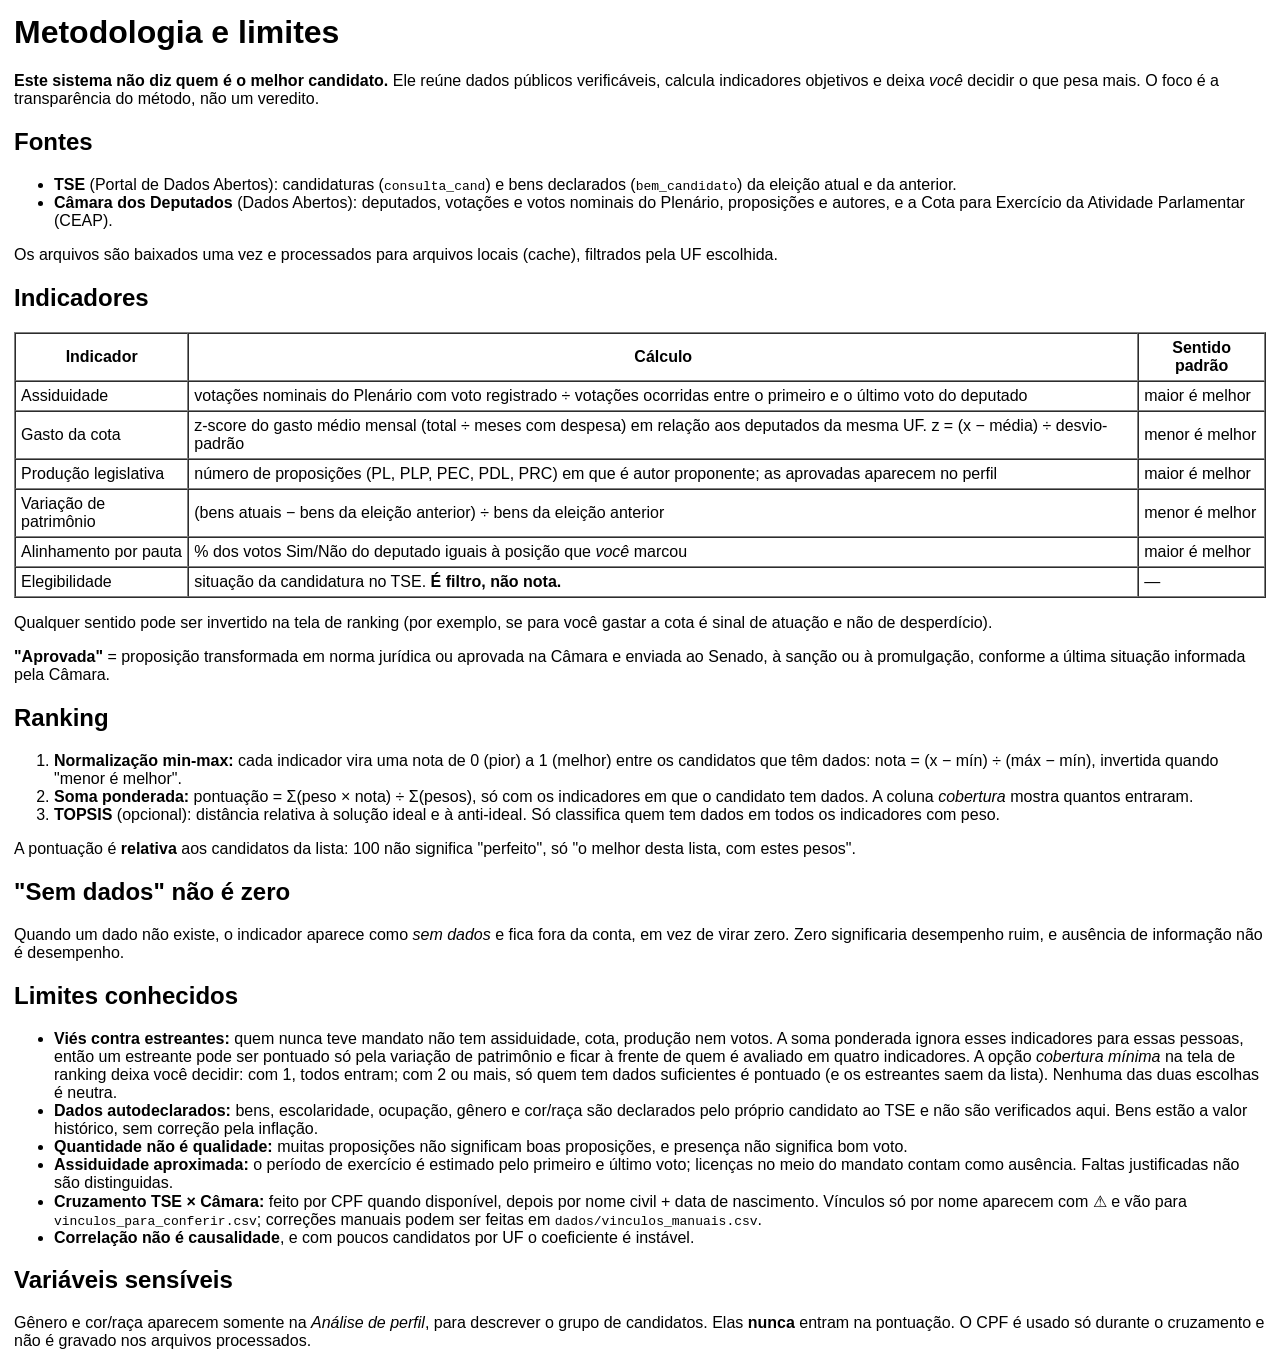
<file: src/main/resources/metodologia.html>
<html>
<body style="font-family: sans-serif; margin: 14px;">
<h1>Metodologia e limites</h1>

<p><b>Este sistema não diz quem é o melhor candidato.</b> Ele reúne dados públicos verificáveis, calcula
indicadores objetivos e deixa <i>você</i> decidir o que pesa mais. O foco é a transparência do método,
não um veredito.</p>

<h2>Fontes</h2>
<ul>
  <li><b>TSE</b> (Portal de Dados Abertos): candidaturas (<code>consulta_cand</code>) e bens declarados
      (<code>bem_candidato</code>) da eleição atual e da anterior.</li>
  <li><b>Câmara dos Deputados</b> (Dados Abertos): deputados, votações e votos nominais do Plenário,
      proposições e autores, e a Cota para Exercício da Atividade Parlamentar (CEAP).</li>
</ul>
<p>Os arquivos são baixados uma vez e processados para arquivos locais (cache), filtrados pela UF escolhida.</p>

<h2>Indicadores</h2>
<table border="1" cellpadding="5" cellspacing="0">
<tr><th>Indicador</th><th>Cálculo</th><th>Sentido padrão</th></tr>
<tr><td>Assiduidade</td><td>votações nominais do Plenário com voto registrado ÷ votações ocorridas entre o
  primeiro e o último voto do deputado</td><td>maior é melhor</td></tr>
<tr><td>Gasto da cota</td><td>z-score do gasto médio mensal (total ÷ meses com despesa) em relação aos
  deputados da mesma UF. z = (x − média) ÷ desvio-padrão</td><td>menor é melhor</td></tr>
<tr><td>Produção legislativa</td><td>número de proposições (PL, PLP, PEC, PDL, PRC) em que é autor proponente;
  as aprovadas aparecem no perfil</td><td>maior é melhor</td></tr>
<tr><td>Variação de patrimônio</td><td>(bens atuais − bens da eleição anterior) ÷ bens da eleição anterior</td>
  <td>menor é melhor</td></tr>
<tr><td>Alinhamento por pauta</td><td>% dos votos Sim/Não do deputado iguais à posição que <i>você</i> marcou</td>
  <td>maior é melhor</td></tr>
<tr><td>Elegibilidade</td><td>situação da candidatura no TSE. <b>É filtro, não nota.</b></td><td>—</td></tr>
</table>
<p>Qualquer sentido pode ser invertido na tela de ranking (por exemplo, se para você gastar a cota
é sinal de atuação e não de desperdício).</p>
<p><b>"Aprovada"</b> = proposição transformada em norma jurídica ou aprovada na Câmara e enviada ao Senado,
à sanção ou à promulgação, conforme a última situação informada pela Câmara.</p>

<h2>Ranking</h2>
<ol>
  <li><b>Normalização min-max:</b> cada indicador vira uma nota de 0 (pior) a 1 (melhor) entre os candidatos que
      têm dados: nota = (x − mín) ÷ (máx − mín), invertida quando "menor é melhor".</li>
  <li><b>Soma ponderada:</b> pontuação = Σ(peso × nota) ÷ Σ(pesos), só com os indicadores em que o candidato
      tem dados. A coluna <i>cobertura</i> mostra quantos entraram.</li>
  <li><b>TOPSIS</b> (opcional): distância relativa à solução ideal e à anti-ideal. Só classifica quem tem
      dados em todos os indicadores com peso.</li>
</ol>
<p>A pontuação é <b>relativa</b> aos candidatos da lista: 100 não significa "perfeito", só "o melhor desta
lista, com estes pesos".</p>

<h2>"Sem dados" não é zero</h2>
<p>Quando um dado não existe, o indicador aparece como <i>sem dados</i> e fica fora da conta, em vez de virar
zero. Zero significaria desempenho ruim, e ausência de informação não é desempenho.</p>

<h2>Limites conhecidos</h2>
<ul>
  <li><b>Viés contra estreantes:</b> quem nunca teve mandato não tem assiduidade, cota, produção nem votos.
      A soma ponderada ignora esses indicadores para essas pessoas, então um estreante pode ser pontuado só
      pela variação de patrimônio e ficar à frente de quem é avaliado em quatro indicadores. A opção
      <i>cobertura mínima</i> na tela de ranking deixa você decidir: com 1, todos entram; com 2 ou mais, só
      quem tem dados suficientes é pontuado (e os estreantes saem da lista). Nenhuma das duas escolhas é neutra.</li>
  <li><b>Dados autodeclarados:</b> bens, escolaridade, ocupação, gênero e cor/raça são declarados pelo próprio
      candidato ao TSE e não são verificados aqui. Bens estão a valor histórico, sem correção pela inflação.</li>
  <li><b>Quantidade não é qualidade:</b> muitas proposições não significam boas proposições, e presença não
      significa bom voto.</li>
  <li><b>Assiduidade aproximada:</b> o período de exercício é estimado pelo primeiro e último voto; licenças no
      meio do mandato contam como ausência. Faltas justificadas não são distinguidas.</li>
  <li><b>Cruzamento TSE × Câmara:</b> feito por CPF quando disponível, depois por nome civil + data de
      nascimento. Vínculos só por nome aparecem com ⚠ e vão para <code>vinculos_para_conferir.csv</code>;
      correções manuais podem ser feitas em <code>dados/vinculos_manuais.csv</code>.</li>
  <li><b>Correlação não é causalidade</b>, e com poucos candidatos por UF o coeficiente é instável.</li>
</ul>

<h2>Variáveis sensíveis</h2>
<p>Gênero e cor/raça aparecem somente na <i>Análise de perfil</i>, para descrever o grupo de candidatos.
Elas <b>nunca</b> entram na pontuação. O CPF é usado só durante o cruzamento e não é gravado nos arquivos
processados.</p>
</body>
</html>
</file>
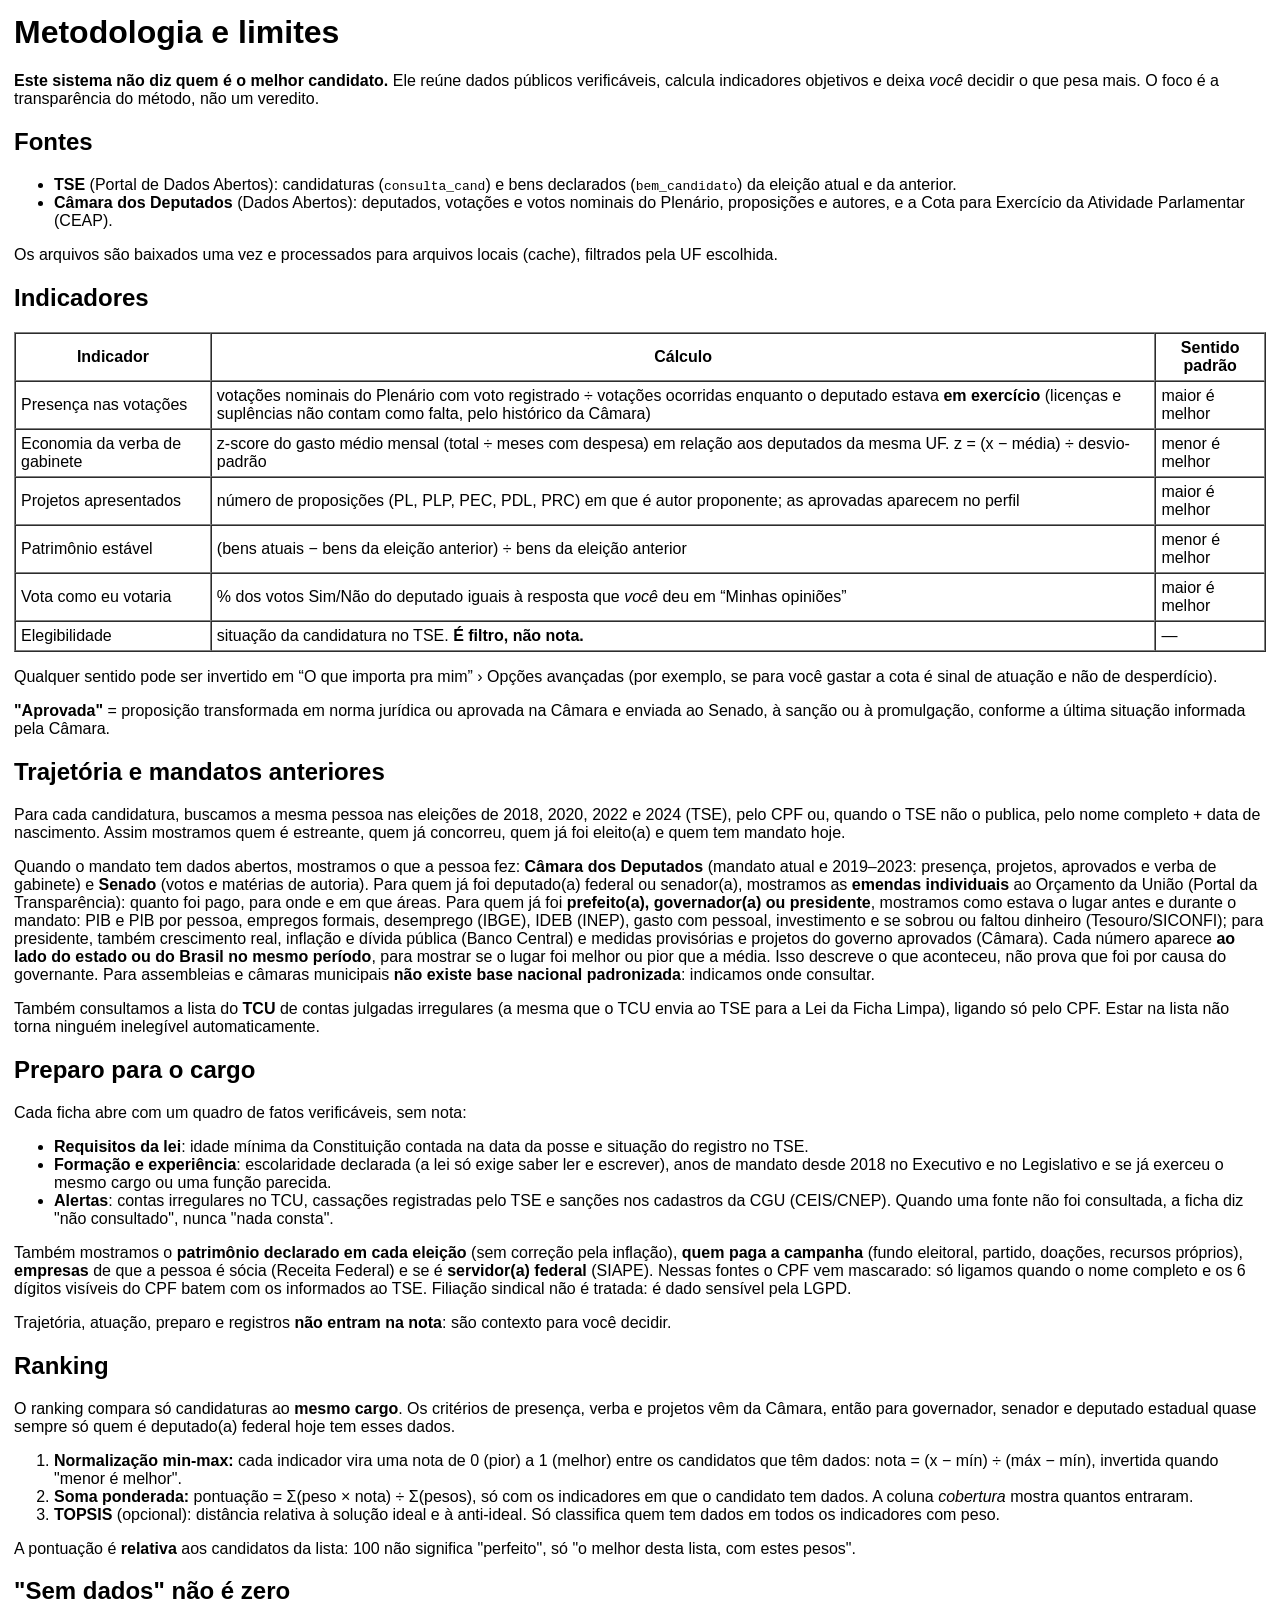
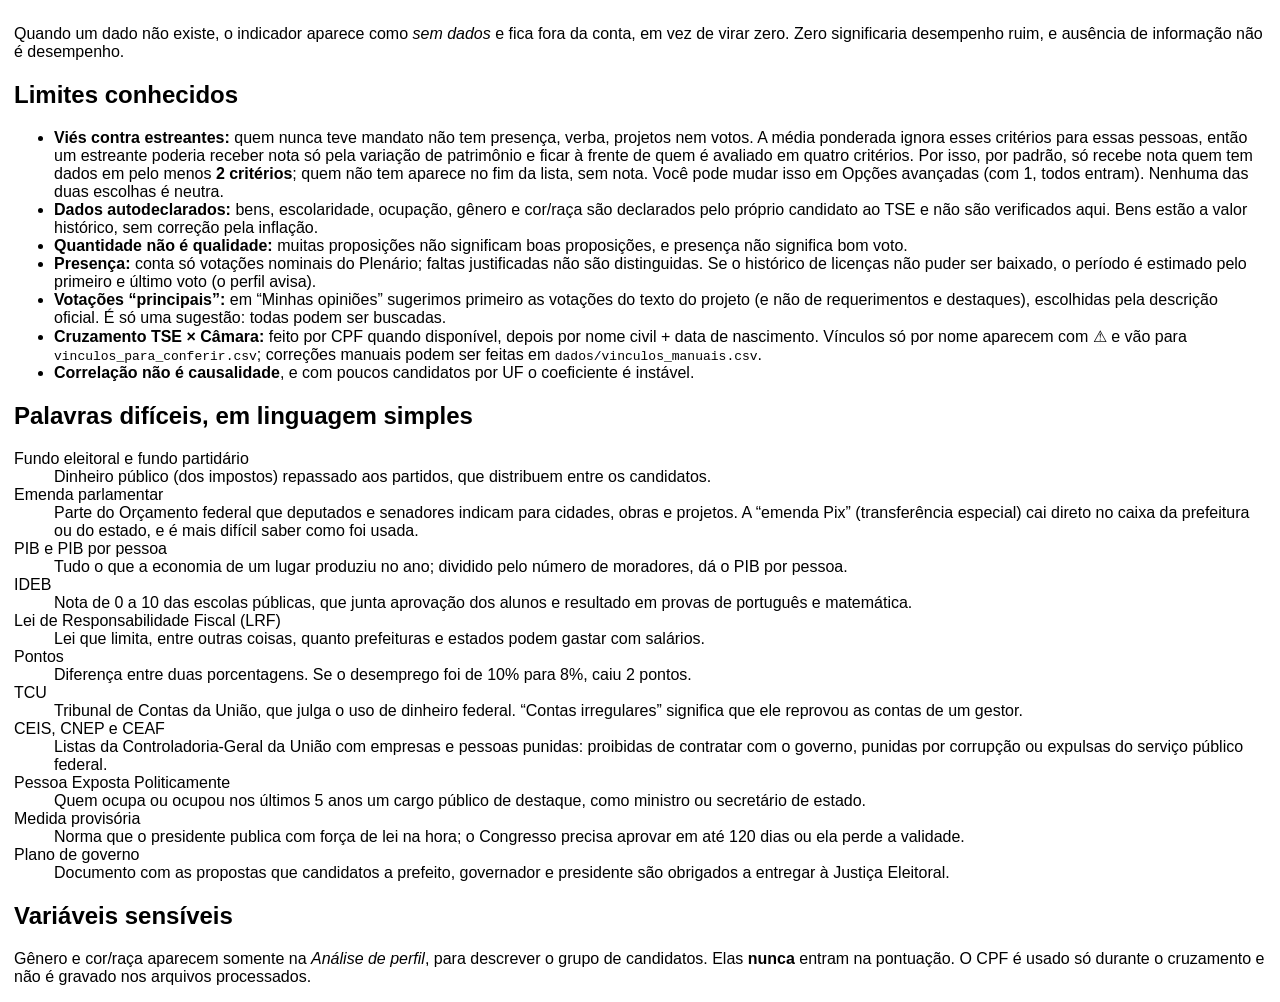
<file: src/main/resources/web/metodologia.html>
<html>
<body style="font-family: sans-serif; margin: 14px;">
<h1>Metodologia e limites</h1>

<p><b>Este sistema não diz quem é o melhor candidato.</b> Ele reúne dados públicos verificáveis, calcula
indicadores objetivos e deixa <i>você</i> decidir o que pesa mais. O foco é a transparência do método,
não um veredito.</p>

<h2>Fontes</h2>
<ul>
  <li><b>TSE</b> (Portal de Dados Abertos): candidaturas (<code>consulta_cand</code>) e bens declarados
      (<code>bem_candidato</code>) da eleição atual e da anterior.</li>
  <li><b>Câmara dos Deputados</b> (Dados Abertos): deputados, votações e votos nominais do Plenário,
      proposições e autores, e a Cota para Exercício da Atividade Parlamentar (CEAP).</li>
</ul>
<p>Os arquivos são baixados uma vez e processados para arquivos locais (cache), filtrados pela UF escolhida.</p>

<h2>Indicadores</h2>
<table border="1" cellpadding="5" cellspacing="0">
<tr><th>Indicador</th><th>Cálculo</th><th>Sentido padrão</th></tr>
<tr><td>Presença nas votações</td><td>votações nominais do Plenário com voto registrado ÷ votações ocorridas
  enquanto o deputado estava <b>em exercício</b> (licenças e suplências não contam como falta, pelo histórico da Câmara)</td><td>maior é melhor</td></tr>
<tr><td>Economia da verba de gabinete</td><td>z-score do gasto médio mensal (total ÷ meses com despesa) em relação aos
  deputados da mesma UF. z = (x − média) ÷ desvio-padrão</td><td>menor é melhor</td></tr>
<tr><td>Projetos apresentados</td><td>número de proposições (PL, PLP, PEC, PDL, PRC) em que é autor proponente;
  as aprovadas aparecem no perfil</td><td>maior é melhor</td></tr>
<tr><td>Patrimônio estável</td><td>(bens atuais − bens da eleição anterior) ÷ bens da eleição anterior</td>
  <td>menor é melhor</td></tr>
<tr><td>Vota como eu votaria</td><td>% dos votos Sim/Não do deputado iguais à resposta que <i>você</i> deu em “Minhas opiniões”</td>
  <td>maior é melhor</td></tr>
<tr><td>Elegibilidade</td><td>situação da candidatura no TSE. <b>É filtro, não nota.</b></td><td>—</td></tr>
</table>
<p>Qualquer sentido pode ser invertido em “O que importa pra mim” › Opções avançadas (por exemplo, se para você gastar a cota
é sinal de atuação e não de desperdício).</p>
<p><b>"Aprovada"</b> = proposição transformada em norma jurídica ou aprovada na Câmara e enviada ao Senado,
à sanção ou à promulgação, conforme a última situação informada pela Câmara.</p>

<h2>Trajetória e mandatos anteriores</h2>
<p>Para cada candidatura, buscamos a mesma pessoa nas eleições de 2018, 2020, 2022 e 2024 (TSE), pelo CPF
ou, quando o TSE não o publica, pelo nome completo + data de nascimento. Assim mostramos quem é estreante,
quem já concorreu, quem já foi eleito(a) e quem tem mandato hoje.</p>
<p>Quando o mandato tem dados abertos, mostramos o que a pessoa fez: <b>Câmara dos Deputados</b> (mandato atual e
2019–2023: presença, projetos, aprovados e verba de gabinete) e <b>Senado</b> (votos e matérias de autoria).
Para quem já foi deputado(a) federal ou senador(a), mostramos as <b>emendas individuais</b> ao Orçamento da União
(Portal da Transparência): quanto foi pago, para onde e em que áreas. Para quem já foi <b>prefeito(a), governador(a) ou presidente</b>,
mostramos como estava o lugar antes e durante o mandato: PIB e PIB por pessoa, empregos formais, desemprego (IBGE), IDEB
(INEP), gasto com pessoal, investimento e se sobrou ou faltou dinheiro (Tesouro/SICONFI); para presidente, também
crescimento real, inflação e dívida pública (Banco Central) e medidas provisórias e projetos do governo aprovados (Câmara).
Cada número aparece <b>ao lado do estado ou do Brasil no mesmo período</b>, para mostrar se o lugar foi melhor ou pior que a
média. Isso descreve o que aconteceu, não prova que foi por causa do governante. Para assembleias e câmaras
municipais <b>não existe base nacional padronizada</b>: indicamos onde consultar.</p>
<p>Também consultamos a lista do <b>TCU</b> de contas julgadas irregulares (a mesma que o TCU envia ao TSE para a
Lei da Ficha Limpa), ligando só pelo CPF. Estar na lista não torna ninguém inelegível automaticamente.</p>
<h2>Preparo para o cargo</h2>
<p>Cada ficha abre com um quadro de fatos verificáveis, sem nota:</p>
<ul>
  <li><b>Requisitos da lei</b>: idade mínima da Constituição contada na data da posse e situação do registro no TSE.</li>
  <li><b>Formação e experiência</b>: escolaridade declarada (a lei só exige saber ler e escrever), anos de mandato desde
    2018 no Executivo e no Legislativo e se já exerceu o mesmo cargo ou uma função parecida.</li>
  <li><b>Alertas</b>: contas irregulares no TCU, cassações registradas pelo TSE e sanções nos cadastros da CGU (CEIS/CNEP).
    Quando uma fonte não foi consultada, a ficha diz "não consultado", nunca "nada consta".</li>
</ul>
<p>Também mostramos o <b>patrimônio declarado em cada eleição</b> (sem correção pela inflação), <b>quem paga a campanha</b>
(fundo eleitoral, partido, doações, recursos próprios), <b>empresas</b> de que a pessoa é sócia (Receita Federal) e se é
<b>servidor(a) federal</b> (SIAPE). Nessas fontes o CPF vem mascarado: só ligamos quando o nome completo e os 6 dígitos
visíveis do CPF batem com os informados ao TSE. Filiação sindical não é tratada: é dado sensível pela LGPD.</p>
<p>Trajetória, atuação, preparo e registros <b>não entram na nota</b>: são contexto para você decidir.</p>

<h2>Ranking</h2>
<p>O ranking compara só candidaturas ao <b>mesmo cargo</b>. Os critérios de presença, verba e projetos vêm da
Câmara, então para governador, senador e deputado estadual quase sempre só quem é deputado(a) federal hoje
tem esses dados.</p>
<ol>
  <li><b>Normalização min-max:</b> cada indicador vira uma nota de 0 (pior) a 1 (melhor) entre os candidatos que
      têm dados: nota = (x − mín) ÷ (máx − mín), invertida quando "menor é melhor".</li>
  <li><b>Soma ponderada:</b> pontuação = Σ(peso × nota) ÷ Σ(pesos), só com os indicadores em que o candidato
      tem dados. A coluna <i>cobertura</i> mostra quantos entraram.</li>
  <li><b>TOPSIS</b> (opcional): distância relativa à solução ideal e à anti-ideal. Só classifica quem tem
      dados em todos os indicadores com peso.</li>
</ol>
<p>A pontuação é <b>relativa</b> aos candidatos da lista: 100 não significa "perfeito", só "o melhor desta
lista, com estes pesos".</p>

<h2>"Sem dados" não é zero</h2>
<p>Quando um dado não existe, o indicador aparece como <i>sem dados</i> e fica fora da conta, em vez de virar
zero. Zero significaria desempenho ruim, e ausência de informação não é desempenho.</p>

<h2>Limites conhecidos</h2>
<ul>
  <li><b>Viés contra estreantes:</b> quem nunca teve mandato não tem presença, verba, projetos nem votos.
      A média ponderada ignora esses critérios para essas pessoas, então um estreante poderia receber nota só
      pela variação de patrimônio e ficar à frente de quem é avaliado em quatro critérios. Por isso, por padrão,
      só recebe nota quem tem dados em pelo menos <b>2 critérios</b>; quem não tem aparece no fim da lista, sem nota.
      Você pode mudar isso em Opções avançadas (com 1, todos entram). Nenhuma das duas escolhas é neutra.</li>
  <li><b>Dados autodeclarados:</b> bens, escolaridade, ocupação, gênero e cor/raça são declarados pelo próprio
      candidato ao TSE e não são verificados aqui. Bens estão a valor histórico, sem correção pela inflação.</li>
  <li><b>Quantidade não é qualidade:</b> muitas proposições não significam boas proposições, e presença não
      significa bom voto.</li>
  <li><b>Presença:</b> conta só votações nominais do Plenário; faltas justificadas não são distinguidas. Se o
      histórico de licenças não puder ser baixado, o período é estimado pelo primeiro e último voto (o perfil avisa).</li>
  <li><b>Votações “principais”:</b> em “Minhas opiniões” sugerimos primeiro as votações do texto do projeto
      (e não de requerimentos e destaques), escolhidas pela descrição oficial. É só uma sugestão: todas podem ser buscadas.</li>
  <li><b>Cruzamento TSE × Câmara:</b> feito por CPF quando disponível, depois por nome civil + data de
      nascimento. Vínculos só por nome aparecem com ⚠ e vão para <code>vinculos_para_conferir.csv</code>;
      correções manuais podem ser feitas em <code>dados/vinculos_manuais.csv</code>.</li>
  <li><b>Correlação não é causalidade</b>, e com poucos candidatos por UF o coeficiente é instável.</li>
</ul>

<h2>Palavras difíceis, em linguagem simples</h2>
<dl class="glossario">
  <dt>Fundo eleitoral e fundo partidário</dt><dd>Dinheiro público (dos impostos) repassado aos partidos, que distribuem entre os candidatos.</dd>
  <dt>Emenda parlamentar</dt><dd>Parte do Orçamento federal que deputados e senadores indicam para cidades, obras e projetos.
    A “emenda Pix” (transferência especial) cai direto no caixa da prefeitura ou do estado, e é mais difícil saber como foi usada.</dd>
  <dt>PIB e PIB por pessoa</dt><dd>Tudo o que a economia de um lugar produziu no ano; dividido pelo número de moradores, dá o PIB por pessoa.</dd>
  <dt>IDEB</dt><dd>Nota de 0 a 10 das escolas públicas, que junta aprovação dos alunos e resultado em provas de português e matemática.</dd>
  <dt>Lei de Responsabilidade Fiscal (LRF)</dt><dd>Lei que limita, entre outras coisas, quanto prefeituras e estados podem gastar com salários.</dd>
  <dt>Pontos</dt><dd>Diferença entre duas porcentagens. Se o desemprego foi de 10% para 8%, caiu 2 pontos.</dd>
  <dt>TCU</dt><dd>Tribunal de Contas da União, que julga o uso de dinheiro federal. “Contas irregulares” significa que ele reprovou as contas de um gestor.</dd>
  <dt>CEIS, CNEP e CEAF</dt><dd>Listas da Controladoria-Geral da União com empresas e pessoas punidas: proibidas de contratar com o governo,
    punidas por corrupção ou expulsas do serviço público federal.</dd>
  <dt>Pessoa Exposta Politicamente</dt><dd>Quem ocupa ou ocupou nos últimos 5 anos um cargo público de destaque, como ministro ou secretário de estado.</dd>
  <dt>Medida provisória</dt><dd>Norma que o presidente publica com força de lei na hora; o Congresso precisa aprovar em até 120 dias ou ela perde a validade.</dd>
  <dt>Plano de governo</dt><dd>Documento com as propostas que candidatos a prefeito, governador e presidente são obrigados a entregar à Justiça Eleitoral.</dd>
</dl>

<h2>Variáveis sensíveis</h2>
<p>Gênero e cor/raça aparecem somente na <i>Análise de perfil</i>, para descrever o grupo de candidatos.
Elas <b>nunca</b> entram na pontuação. O CPF é usado só durante o cruzamento e não é gravado nos arquivos
processados.</p>
</body>
</html>
</file>
